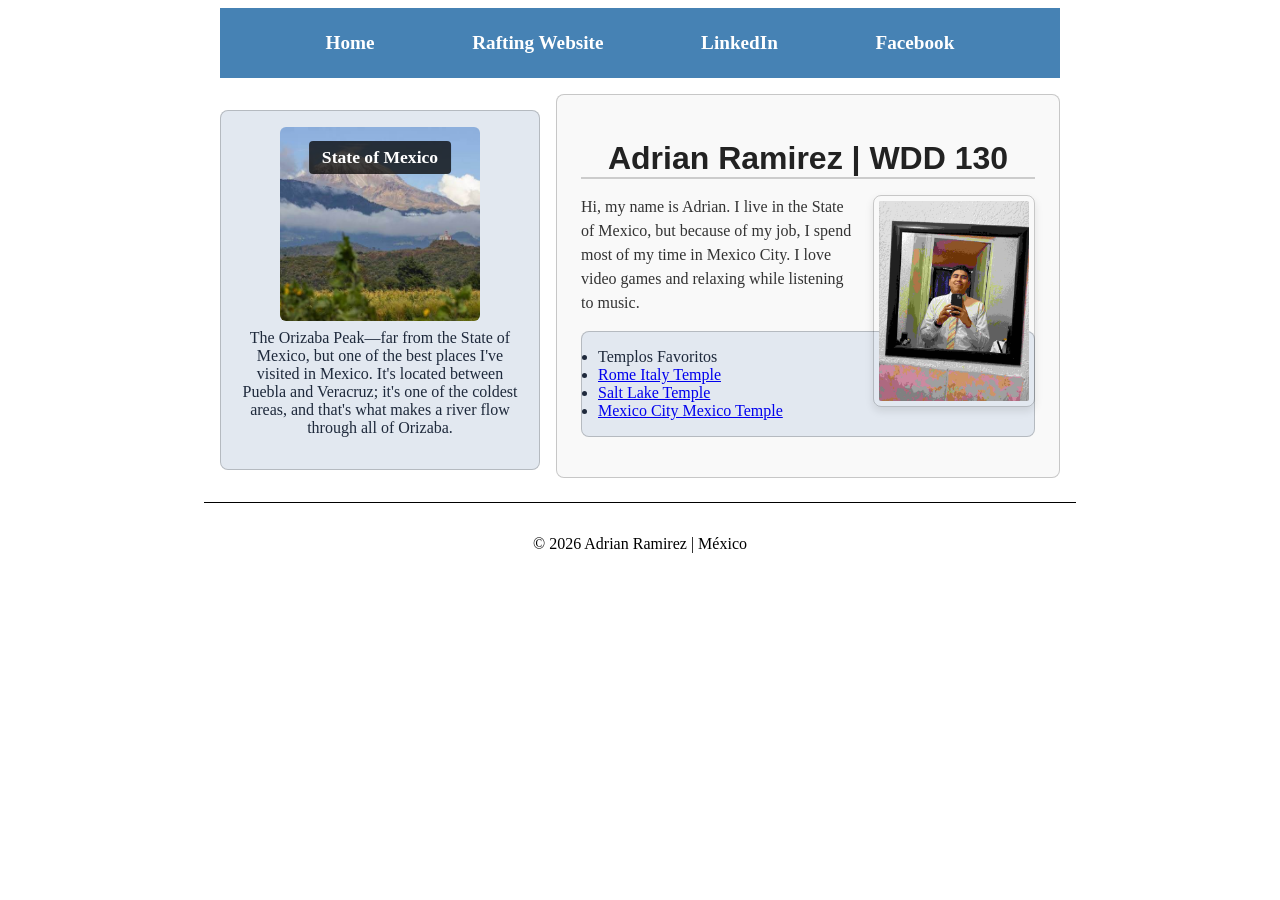
<file: index.html>
<!DOCTYPE html>
<html lang="en">

<head>
    <meta charset="UTF-8">
    <meta name="viewport" content="width=device-width, initial-scale=1.0">
    <title>Adrian Ramirez | WDD 130</title>
    <meta name="description" content="Home page for Adrian Ramirez's WDD 130 course on web development.">
    <meta name="author" content="Adrian Ramirez">
    <link rel="stylesheet" href="styles/styles.css">
</head>

<body>
    <header>
        <nav>
            <a href="#">Home</a>
            <a href="wwr/about.html" target="_blank" rel="noopener noreferrer">Rafting Website</a>
            <a href="https://linkedin.com" target="_blank" rel="noopener noreferrer">LinkedIn</a>
            <a href="https://facebook.com" target="_blank" rel="noopener noreferrer">Facebook</a>
        </nav>
    </header>

    <div class="grid">
        <aside class="box">
            <h2>State of Mexico</h2>
            <img src="images/pico_de_orizaba.jpeg" alt="Pico de Orizaba" width="200">
            <p>The Orizaba Peak—far from the State of Mexico, but one of the best places I've visited in Mexico.
                It's located between Puebla and Veracruz; it's one of the coldest areas, and that's what makes a river flow through all of Orizaba.</p>
        </aside>

        <main>
            <h1>Adrian Ramirez | WDD 130</h1>
            <img src="images/profile-picture.jpeg" alt="Adrian Ramirez Profile Picture" width="200">
            <p>Hi, my name is Adrian. I live in the State of Mexico, but because of my job, I spend most of my time in Mexico City.
                I love video games and relaxing while listening to music.</p>

            <ul class="box">
                <li>Templos Favoritos</li>
                <li><a href="https://www.churchofjesuschrist.org/temples/details/rome-italy-temple" target="_blank" rel="noopener noreferrer">Rome Italy Temple</a></li>
                <li><a href="https://www.churchofjesuschrist.org/temples/details/salt-lake-temple" target="_blank" rel="noopener noreferrer">Salt Lake Temple</a></li>
                <li><a href="https://www.churchofjesuschrist.org/temples/details/mexico-city-mexico-temple" target="_blank" rel="noopener noreferrer">Mexico City Mexico Temple</a></li>
            </ul>
        </main>
    </div>

    <footer>
        <p>©️ 2026 Adrian Ramirez | México </p>
    </footer>
</body>

</html>
</file>
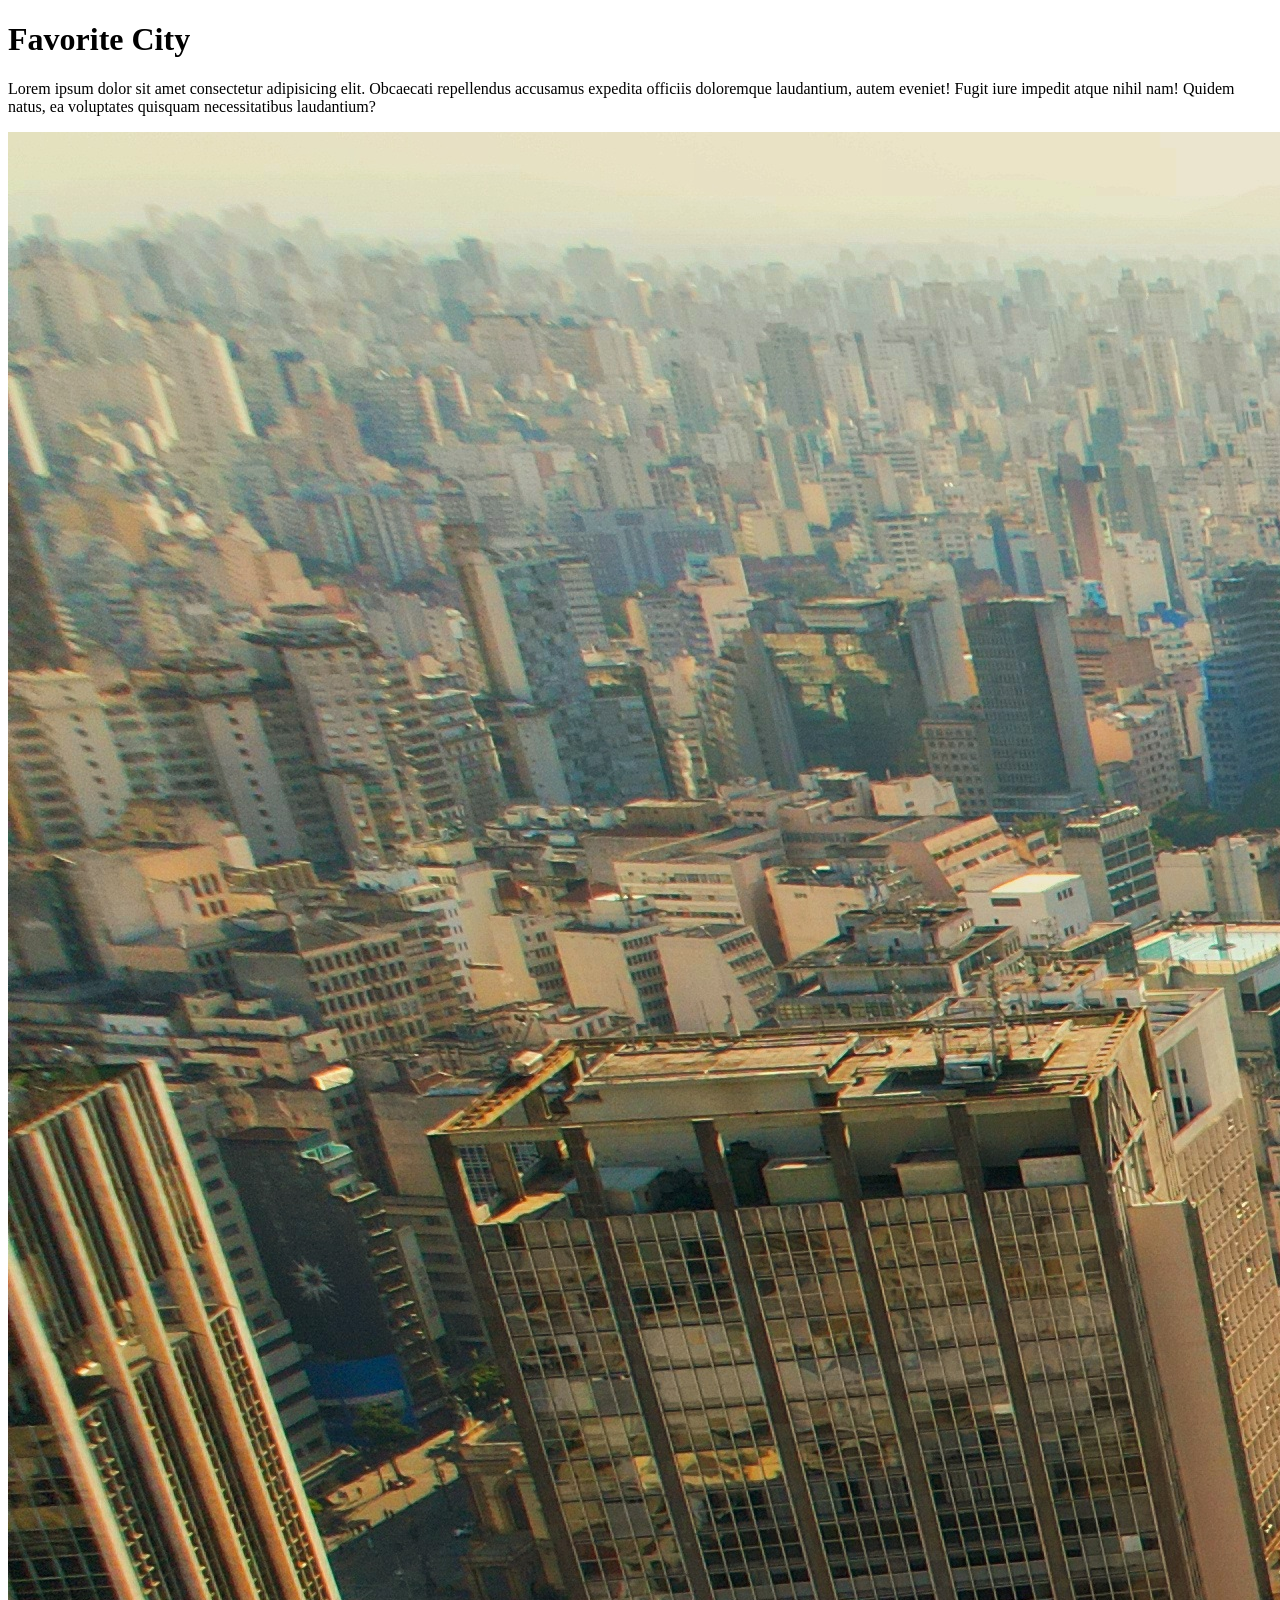
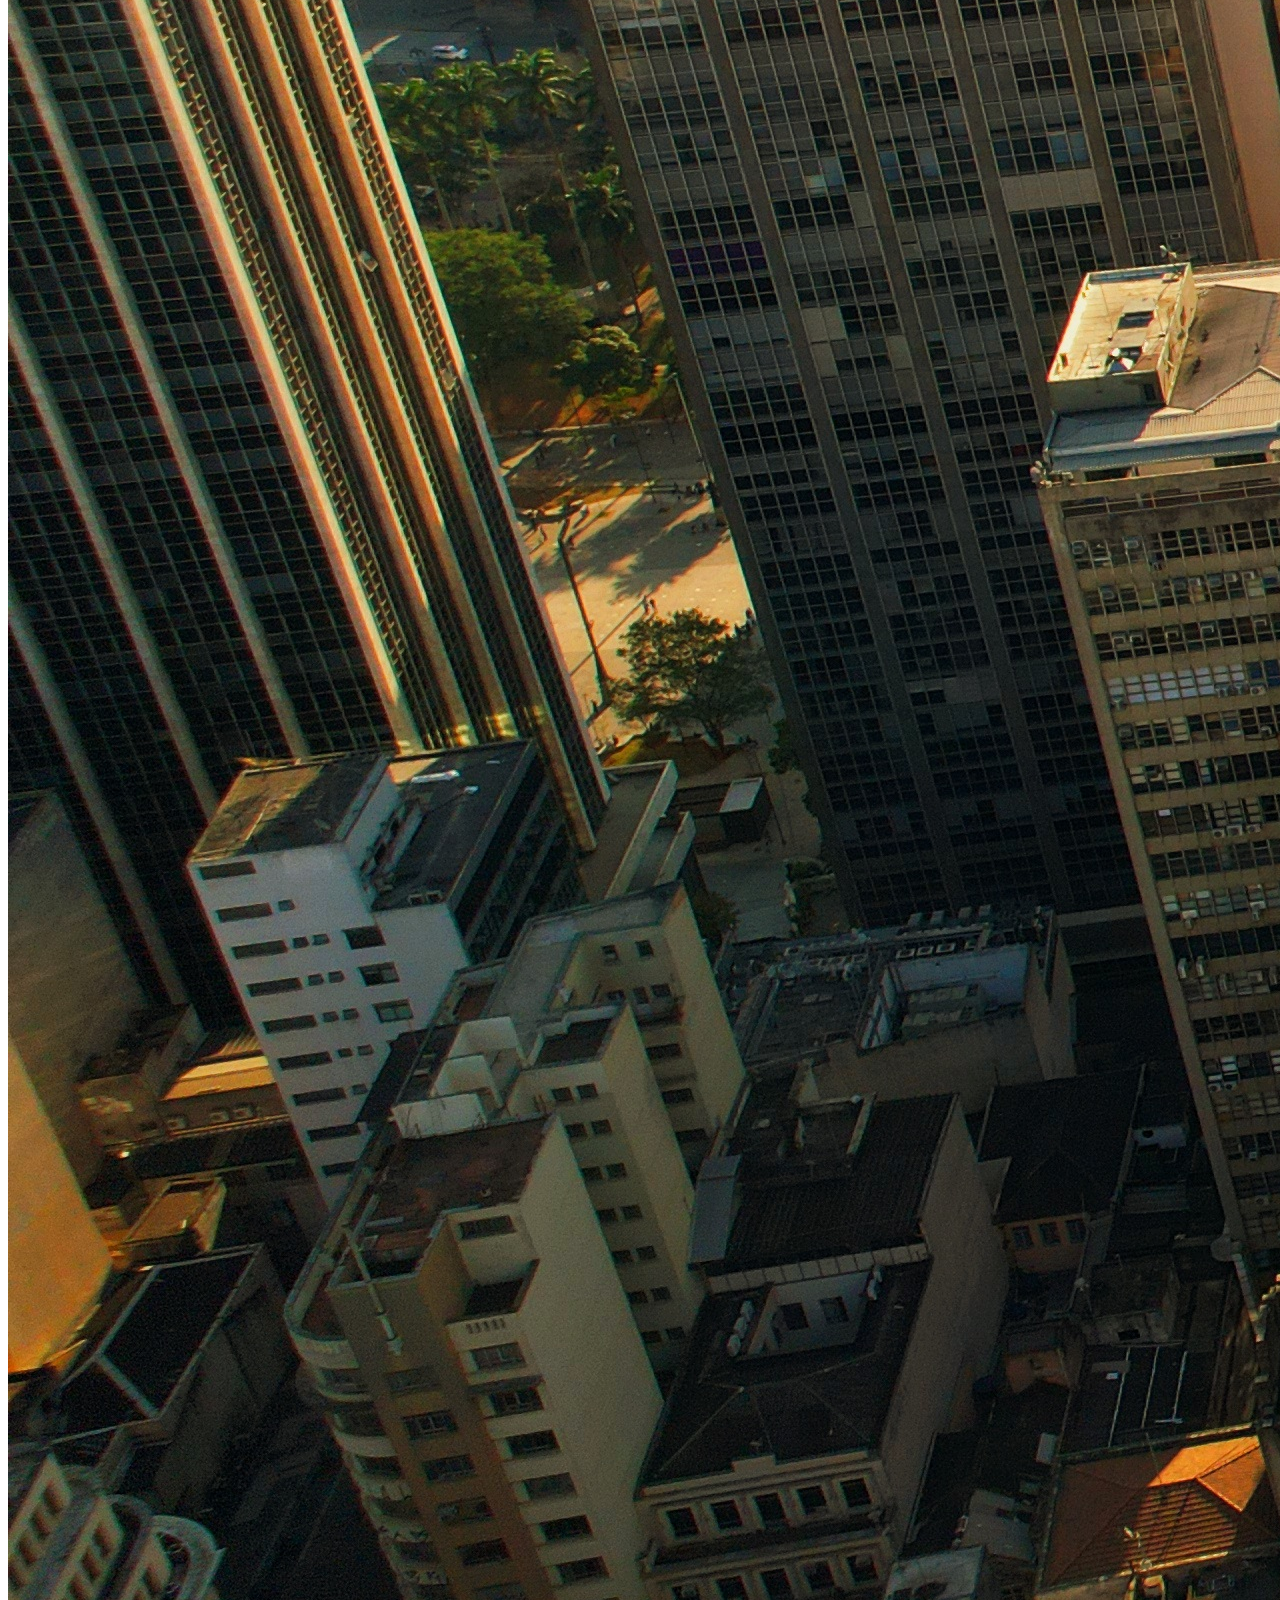
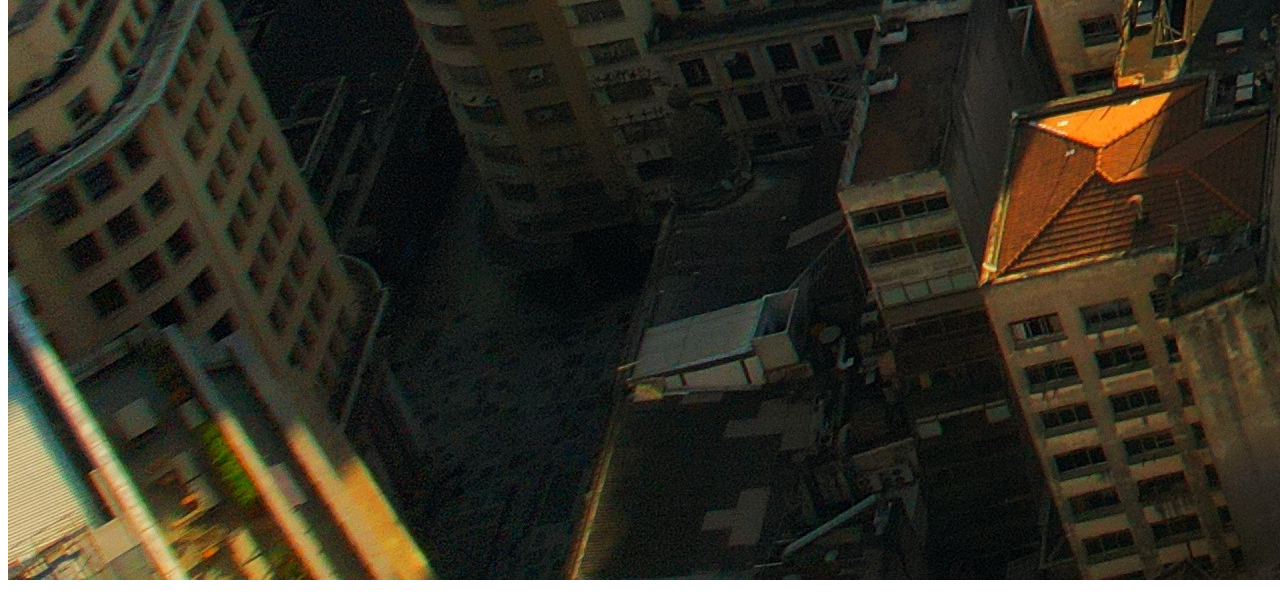
<file: week01/favorite-city.html>
<!DOCTYPE html>
<html lang="en">

<head>
    <meta charset="UTF-8">
    <meta name="viewport" content="width=device-width, initial-scale=1.0">
    <title>Document</title>
</head>

<body>
    <h1>Favorite City</h1>
    <p>Lorem ipsum dolor sit amet consectetur adipisicing elit. Obcaecati repellendus accusamus expedita officiis doloremque laudantium, autem eveniet! Fugit iure impedit atque nihil nam! Quidem natus, ea voluptates quisquam necessitatibus laudantium?</p>
    <img src="images/New york view.jpg" alt="New York View" sizes="" srcset="">
</body>

</html>
</file>
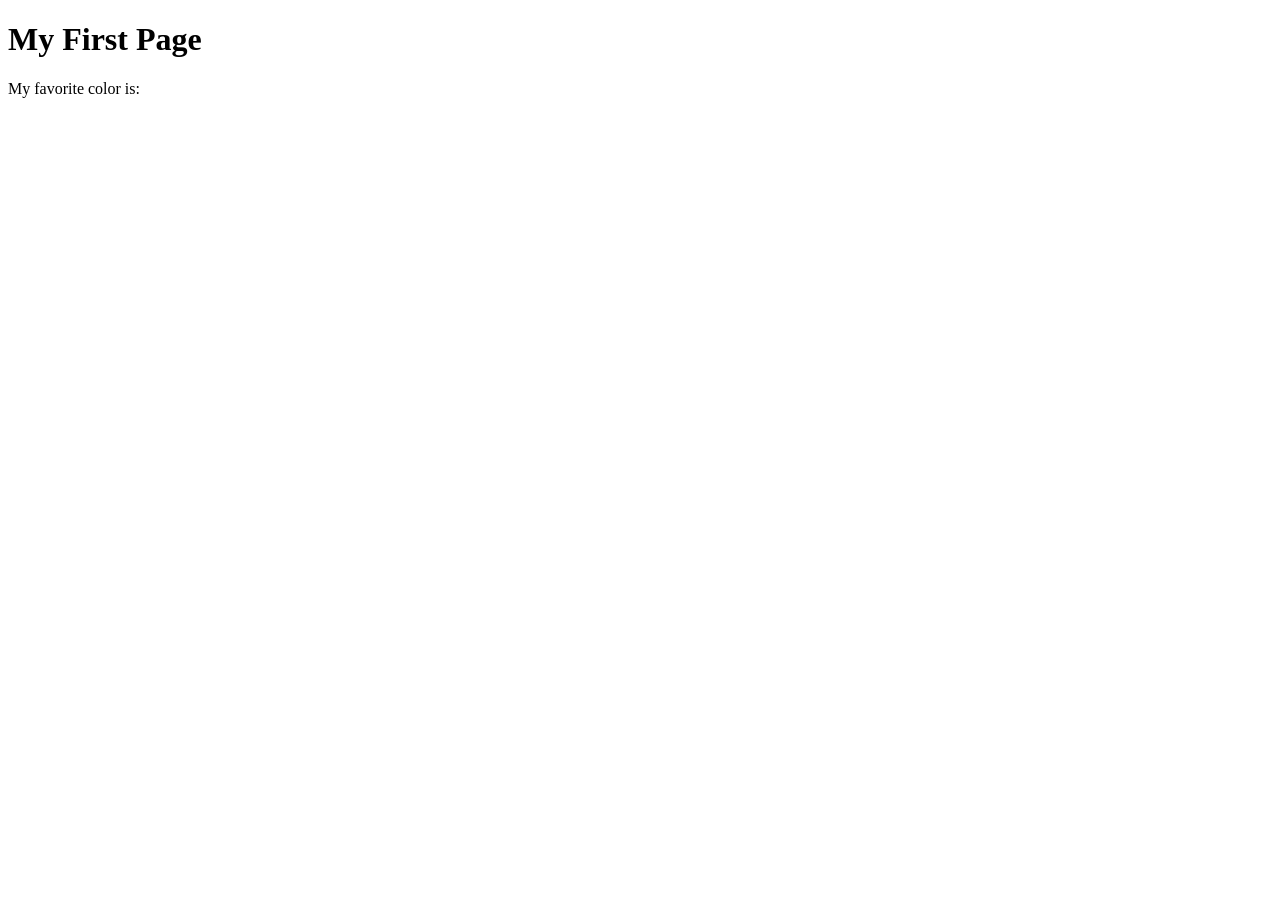
<file: week01/first-page.html>
<!DOCTYPE html>
<html lang="en">

<head>
    <meta charset="UTF-8">
    <meta name="viewport" content="width=device-width, initial-scale=1.0">
    <title>My First Page</title>
</head>

<body>
    <h1>My First Page</h1>
    <p>My favorite color is: </p>
</body>

</html>
</file>
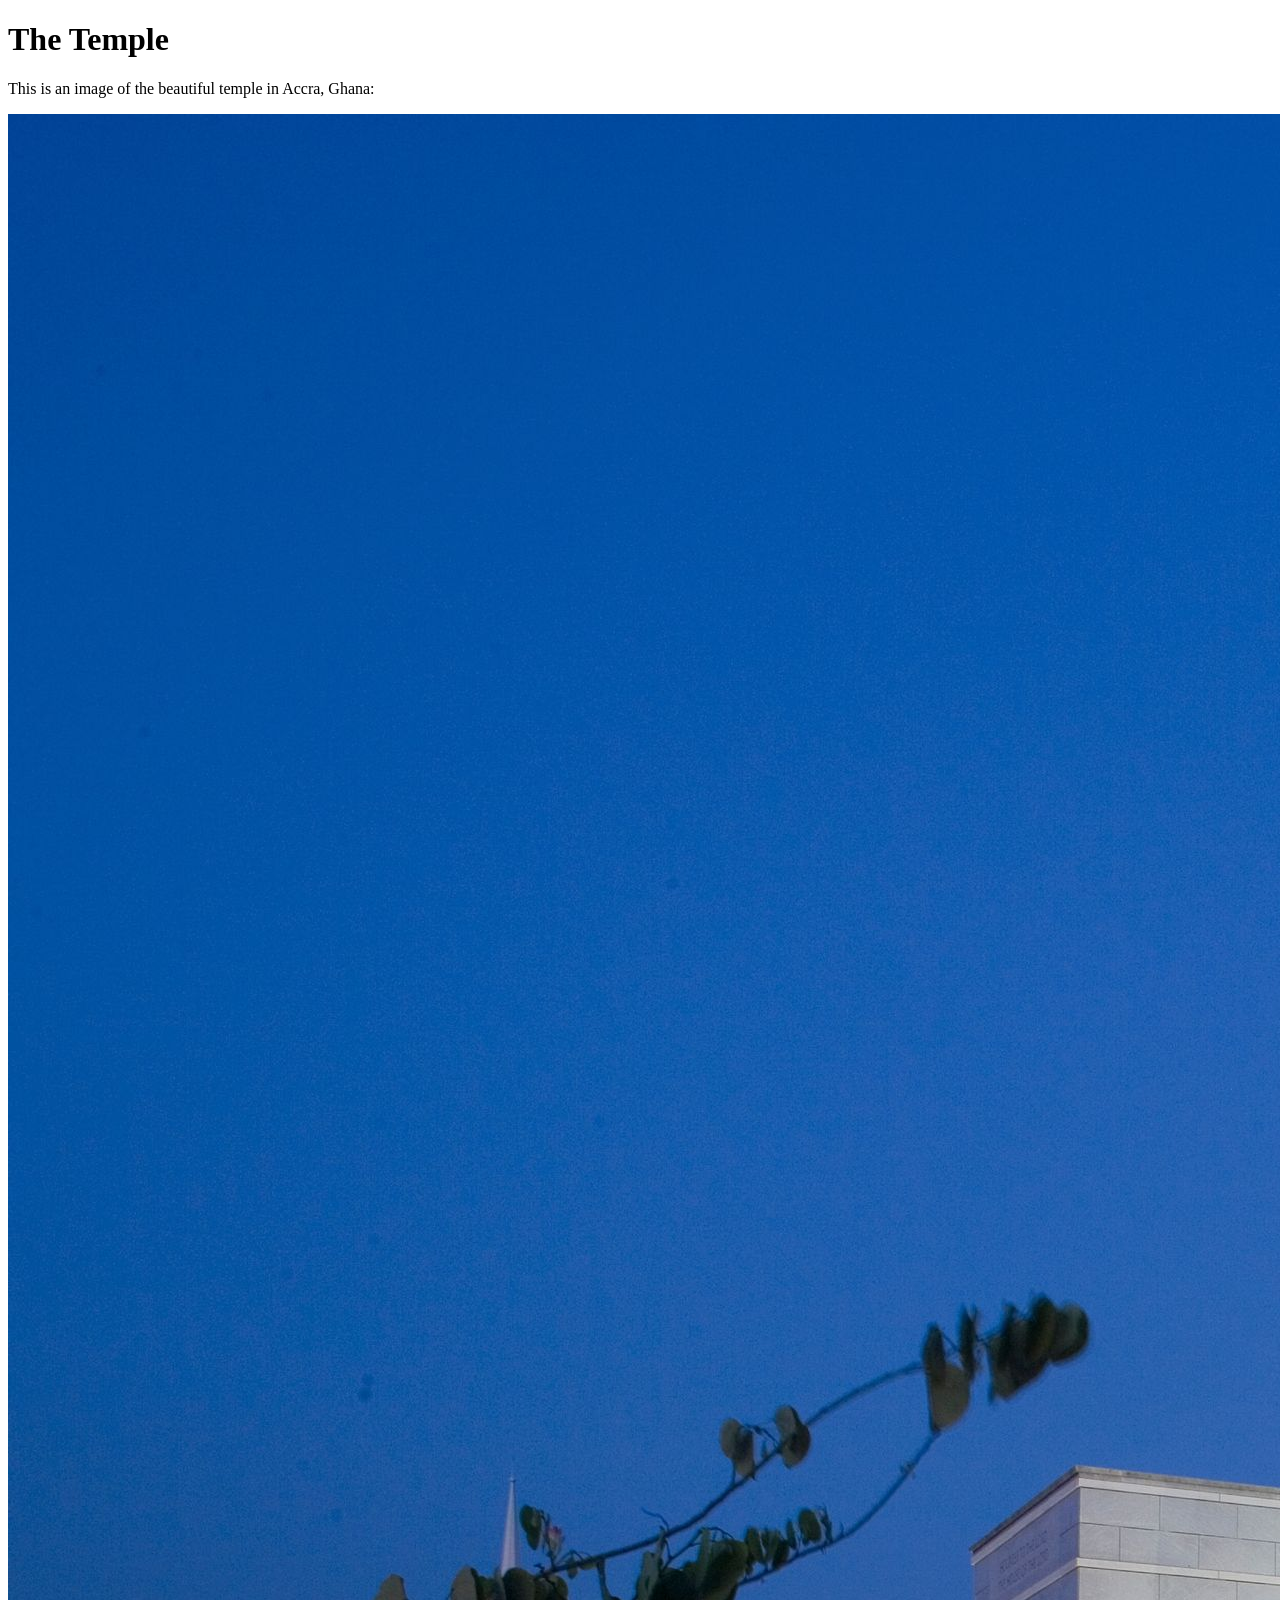
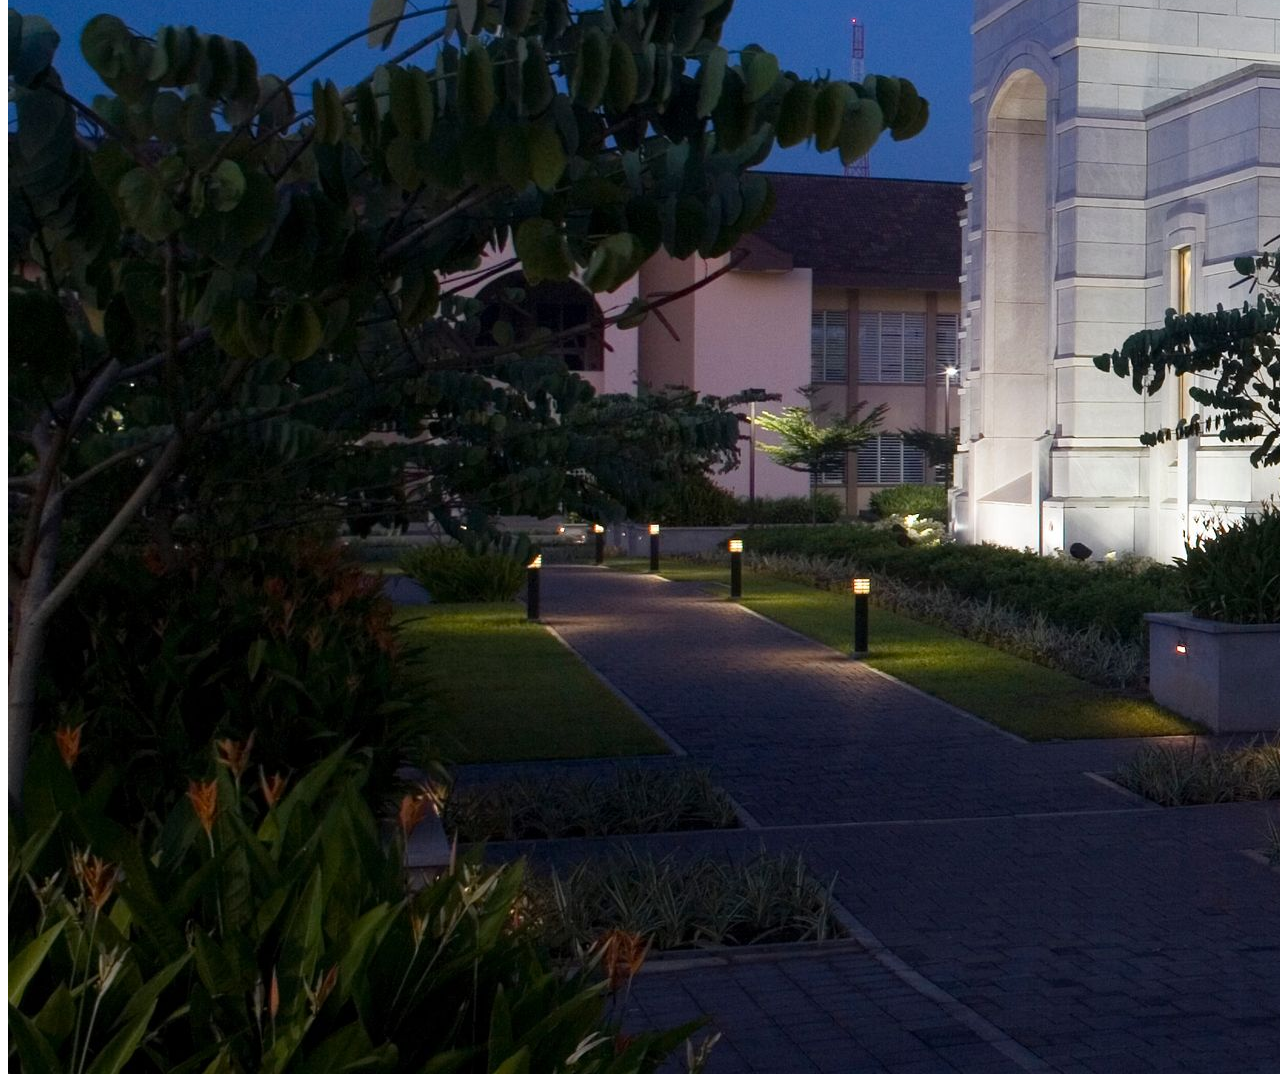
<file: week01/images.html>
<!DOCTYPE html>
<html lang="en">

<head>
    <meta charset="UTF-8">
    <meta name="viewport" content="width=device-width, initial-scale=1.0">
    <title>Temple Image</title>
</head>

<body>
    <h1>The Temple</h1>
    <p>This is an image of the beautiful temple in Accra, Ghana:</p>
    <img src="images/temple-large.jpeg" alt="The Accra Ghana Temple">

</body>

</html>
</file>
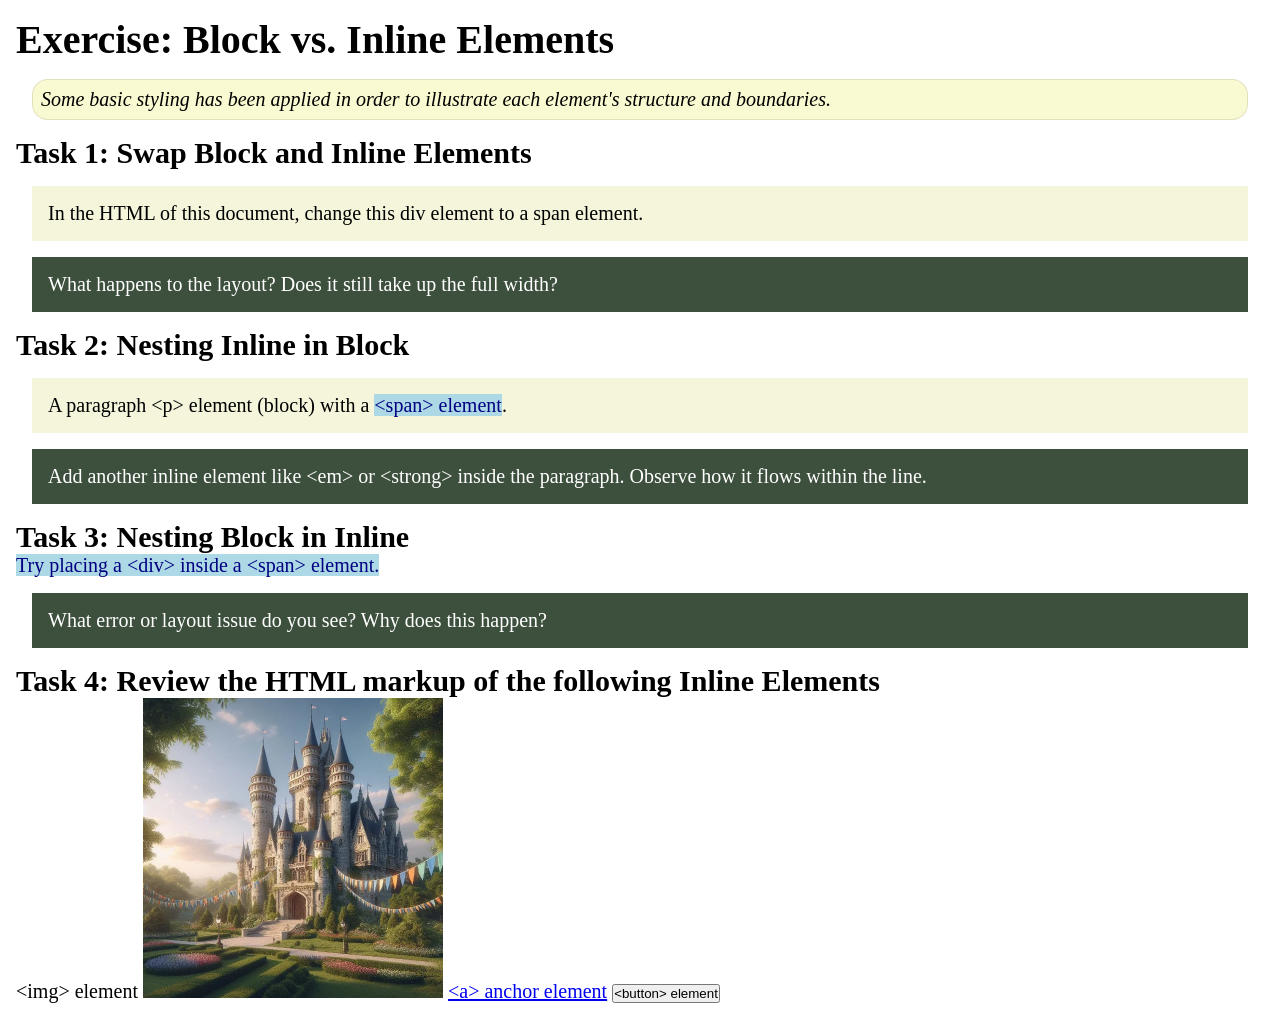
<file: week02/block-vs-inline.html>
<!DOCTYPE html>
<html lang="en">

<head>
    <meta charset="UTF-8">
    <meta name="viewport" content="width=device-width, initial-scale=1.0">
    <title>Exercise: Block vs. Inline Elements</title>
    <link rel="stylesheet" href="styles/block-vs-inline.css">
</head>

<body>
    <main>
        <h1>Exercise: Block vs. Inline Elements</h1>
        <p class="note">Some basic styling has been applied in order to illustrate each element's structure and boundaries.</p>

        <h2>Task 1: Swap Block and Inline Elements</h2>
        <div>In the HTML of this document, change this div element to a span element.</div>

        <p class="question">What happens to the layout? Does it still take up the full width?</p>

        <h2>Task 2: Nesting Inline in Block</h2>
        <p>A paragraph &lt;p&gt; element (block) with a <span>&lt;span&gt; element</span>.</p>
        <p class="question">Add another inline element like &lt;em&gt; or &lt;strong&gt; inside the paragraph. Observe how it flows within the line.</p>

        <h2>Task 3: Nesting Block in Inline</h2>
        <span>Try placing a &lt;div&gt; inside a &lt;span&gt; element.</span>
        <p class="question">What error or layout issue do you see? Why does this happen?</p>

        <h2>Task 4: Review the HTML markup of the following Inline Elements</h2>
        &lt;img&gt; element
        <img src="images/castle.webp" alt="placeholder image (images are inline)" width="300" height="300">
        <a href="https://churchofjesuschrist.org">&lt;a&gt; anchor element</a>
        <button type="button">&lt;button&gt; element</button>
    </main>
</body>

</html>
</file>
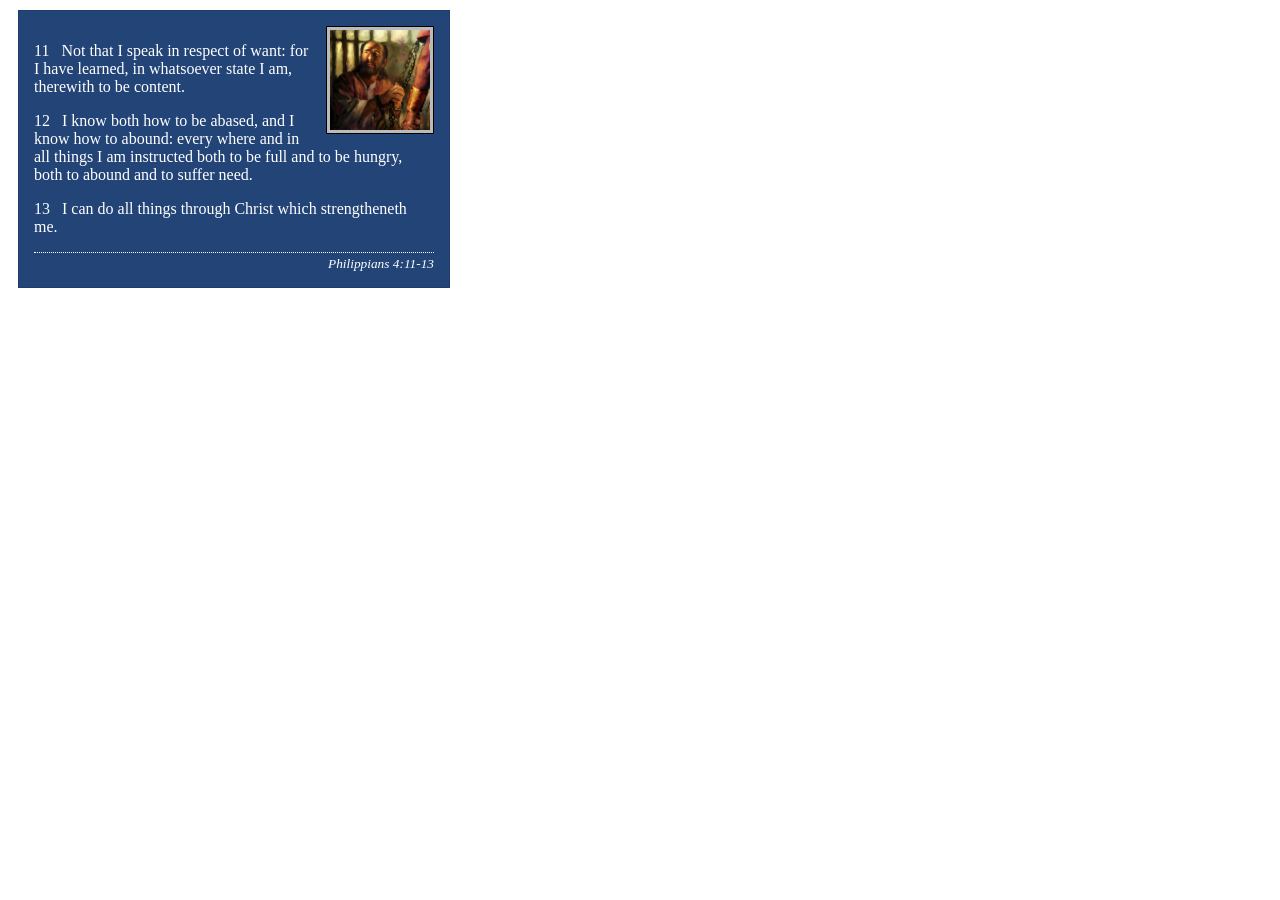
<file: week02/box-model-solution.html>
<!DOCTYPE html>
<html lang="en">

<head>
    <meta charset="UTF-8">
    <meta name="viewport" content="width=device-width, initial-scale=1.0">
    <title>Box Model Activity</title>
    <link rel="stylesheet" href="styles/box-model-solution.css">
</head>

<body>
    <main>
        <div class="callout">
            <img src="images/apostle-paul-imprisoned.webp" alt="Paul the Apostle - Imprisoned in Rome" width="200" height="200">
            <blockquote>
                <p>11 &nbsp; Not that I speak in respect of want: for I have learned, in whatsoever state I am, therewith to be content.</p>
                <p>12 &nbsp; I know both how to be abased, and I know how to abound: every where and in all things I am instructed both to be full and to be hungry, both to abound and to suffer need.</p>
                <p>13 &nbsp; I can do all things through Christ which strengtheneth me.</p>
            </blockquote>
            <cite>Philippians 4:11-13</cite>
        </div>
    </main>
</body>

</html>
</file>
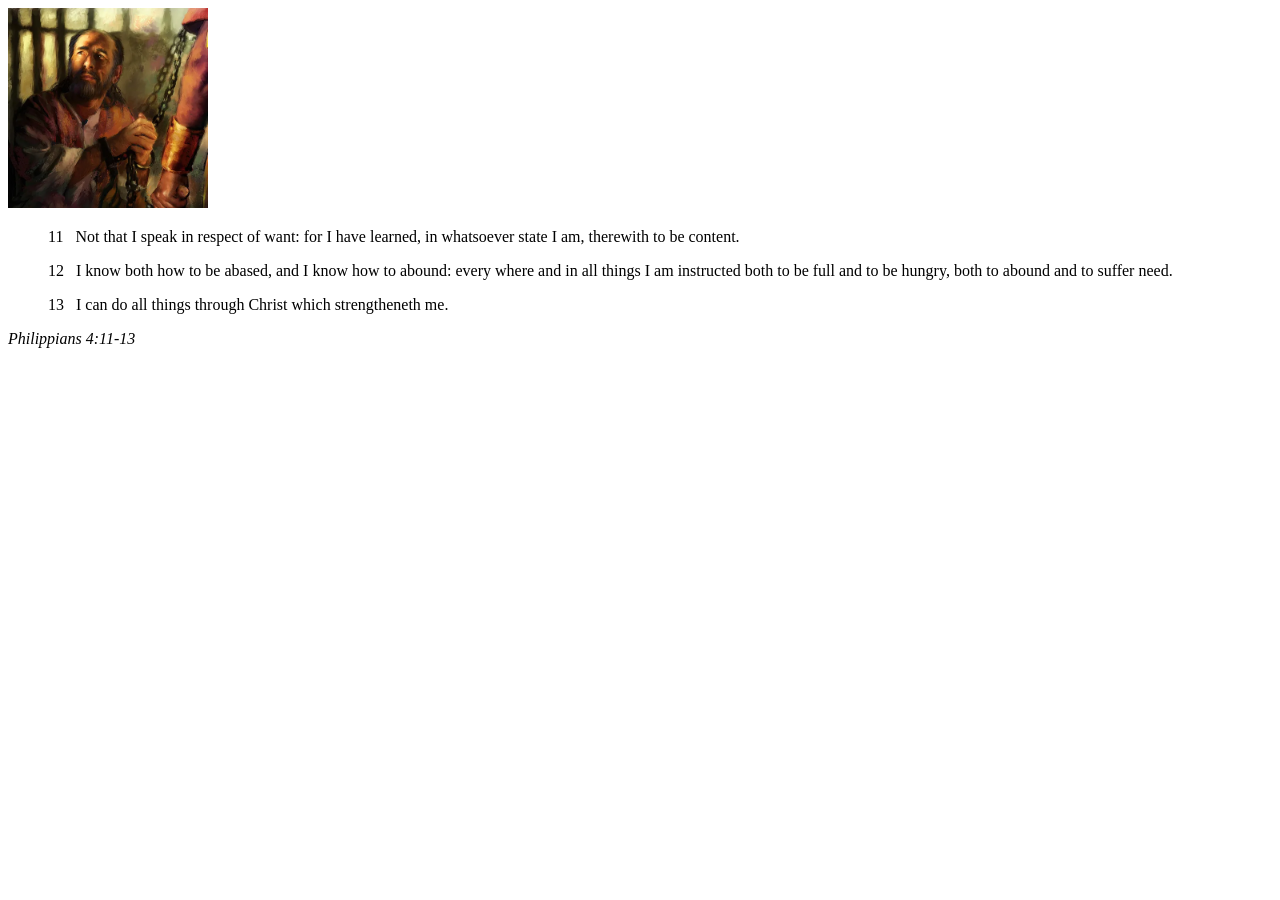
<file: week02/box-model.html>
<!DOCTYPE html>
<html lang="en">

<head>
    <meta charset="UTF-8">
    <meta name="viewport" content="width=device-width, initial-scale=1.0">
    <title>Box Model Activity</title>
</head>

<body>
    <main>
        <div class="callout">
            <img src="images/apostle-paul-imprisoned.webp" alt="Paul the Apostle - Imprisoned in Rome" width="200" height="200">
            <blockquote>
                <p>11 &nbsp; Not that I speak in respect of want: for I have learned, in whatsoever state I am, therewith to be content.</p>
                <p>12 &nbsp; I know both how to be abased, and I know how to abound: every where and in all things I am instructed both to be full and to be hungry, both to abound and to suffer need.</p>
                <p>13 &nbsp; I can do all things through Christ which strengtheneth me.</p>
            </blockquote>
            <cite>Philippians 4:11-13</cite>
        </div>
    </main>
</body>

</html>
</file>
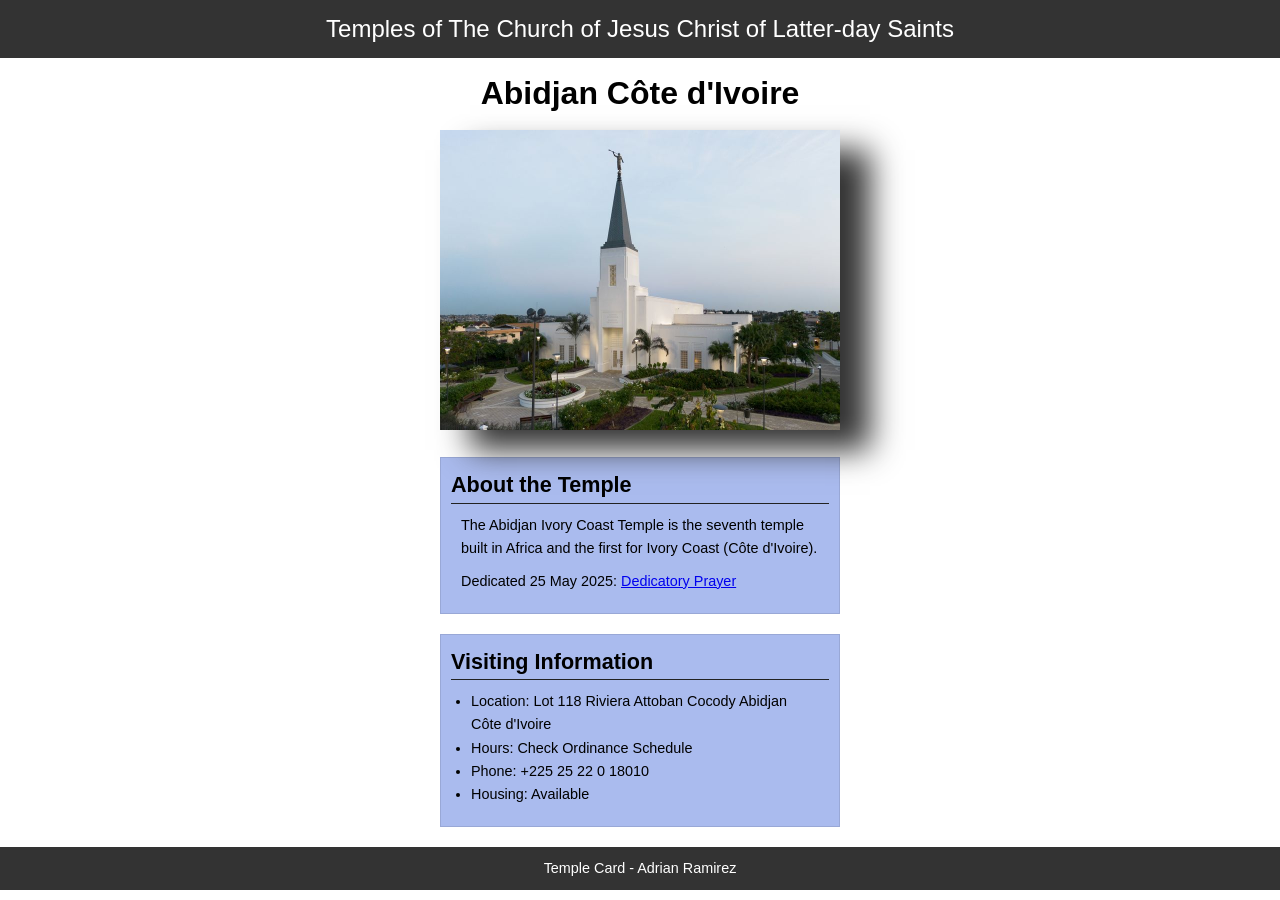
<file: week02/temple.html>
<!DOCTYPE html>
<html lang="en">

<head>
    <meta charset="UTF-8">
    <meta name="viewport" content="width=device-width, initial-scale=1.0">
    <title>Temple Card - Abidjan Côte d'Ivoire</title>
    <link rel="stylesheet" href="styles/temple.css">
</head>

<body>
    <header>
        <p>Temples of The Church of Jesus Christ of Latter-day Saints</p>
    </header>
    <main>
        <h1>Abidjan Côte d'Ivoire</h1>
        <picture>
            <img src="images/abidjan-ivory-coast.jpeg" alt="Abidjan Côte d'Ivoire Temple">
        </picture>
        <section>
            <h2>About the Temple</h2>
            <p>The Abidjan Ivory Coast Temple is the seventh temple built in Africa and the first for Ivory Coast (Côte d'Ivoire).</p>
            <p>Dedicated 25 May 2025: <a href="https://www.churchofjesuschrist.org/temples/dedicatory-prayer/abidjan-ivory-coast-temple/2025-05-25?lang=eng" target="_blank" rel="noopener noreferrer">Dedicatory Prayer</a></p>
        </section>
        <section>
            <h2>Visiting Information</h2>
            <ul>
                <li>Location: Lot 118 Riviera Attoban Cocody Abidjan Côte d'Ivoire</li>
                <li>Hours: Check Ordinance Schedule</li>
                <li>Phone: +225 25 22 0 18010</li>
                <li>Housing: Available</li>
            </ul>
        </section>
    </main>
    <footer>
        <p>Temple Card - Adrian Ramirez</p>
    </footer>
</body>

</html>
</file>
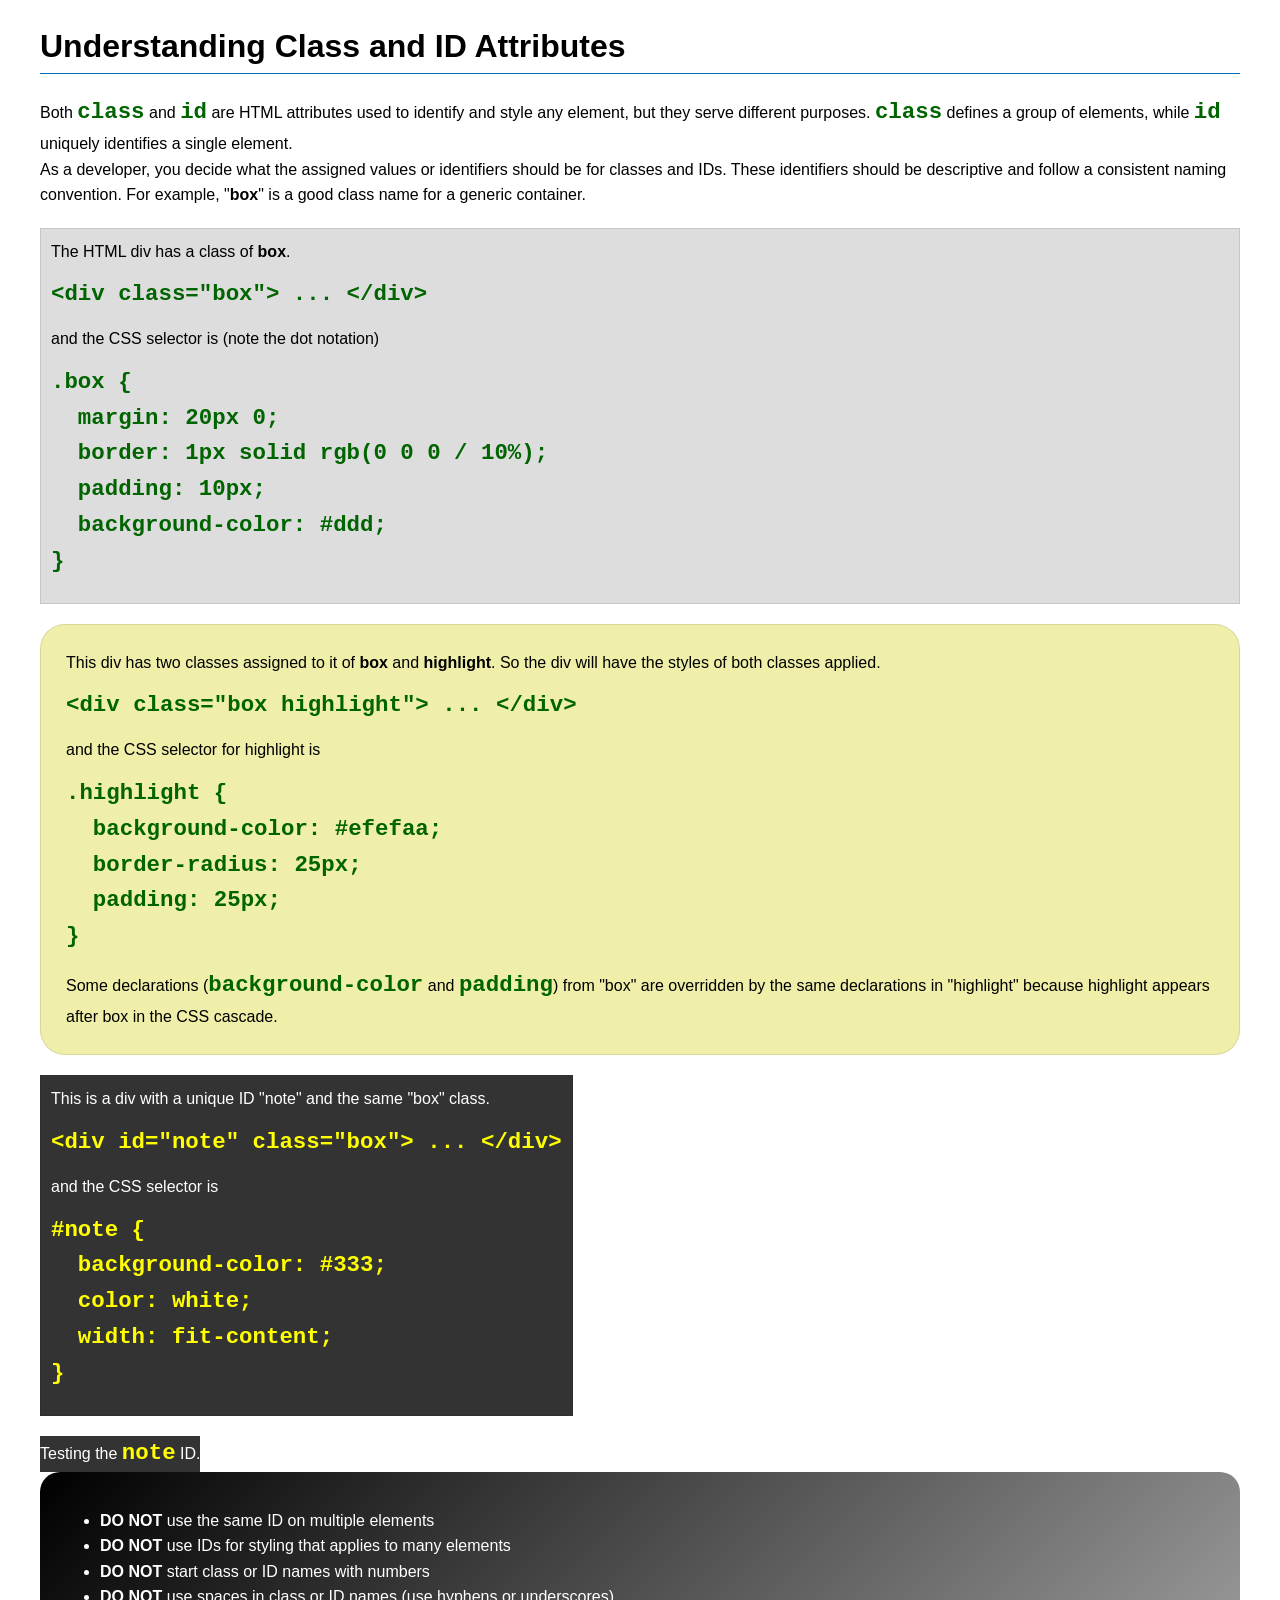
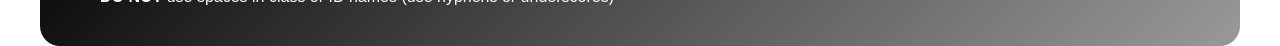
<file: week03/class-and-id.html>
<!DOCTYPE html>
<html lang="en">

<head>
    <meta charset="UTF-8">
    <meta name="viewport" content="width=device-width, initial-scale=1.0">
    <title>Class vs ID Attributes</title>
    <link rel="stylesheet" href="styles/class-and-id.css">
</head>

<body>
    <h1>Understanding Class and ID Attributes</h1>
    <p>Both <code>class</code> and <code>id</code> are HTML attributes used to identify and style any element, but they serve different purposes. <code>class</code> defines a group of elements, while <code>id</code> uniquely identifies a single element.</p>
    <p>As a developer, you decide what the assigned values or identifiers should be for classes and IDs. These identifiers should be descriptive and follow a consistent naming convention. For example, "<strong>box</strong>" is a good class name for a generic container.</p>
    <div class="box">
        <p>The HTML div has a class of <strong>box</strong>.</p>
        <pre><code class="html">&lt;div class="box"&gt; ... &lt;/div&gt;</code></pre>
        and the CSS selector is (note the dot notation)
        <pre><code class="css">.box {
  margin: 20px 0;
  border: 1px solid rgb(0 0 0 / 10%);
  padding: 10px;
  background-color: #ddd; 
}</code></pre>
    </div>

    <div class="box highlight">
        <p>This div has two classes assigned to it of <strong>box</strong> and <strong>highlight</strong>. So the div will have the styles of both classes applied.</p>
        <pre><code class="html">&lt;div class="box highlight"&gt; ... &lt;/div&gt;</code></pre>
        and the CSS selector for highlight is
        <pre><code class="css">.highlight {
  background-color: #efefaa;
  border-radius: 25px;
  padding: 25px;
}</code></pre>
        <p>Some declarations (<code>background-color</code> and <code>padding</code>) from "box" are overridden by the same declarations in "highlight" because highlight appears after box in the CSS cascade.</p>
    </div>

    <div id="note" class="box">
        <p>This is a div with a unique ID "note" and the same "box" class.</p>
        <pre><code class="html">&lt;div id="note" class="box"&gt; ... &lt;/div&gt;</code></pre>
        and the CSS selector is
        <pre><code class="css">#note {
  background-color: #333;
  color: white;
  width: fit-content;
}</code></pre>
    </div>

    <div id="note">
        <p>Testing the <code>note</code> ID.</p>
    </div>

    <section id="best-practice">
        <ul>
            <li><strong>DO NOT</strong> use the same ID on multiple elements</li>
            <li><strong>DO NOT</strong> use IDs for styling that applies to many elements</li>
            <li><strong>DO NOT</strong> start class or ID names with numbers</li>
            <li><strong>DO NOT</strong> use spaces in class or ID names (use hyphens or underscores)</li>
        </ul>
    </section>

</body>

</html>
</file>
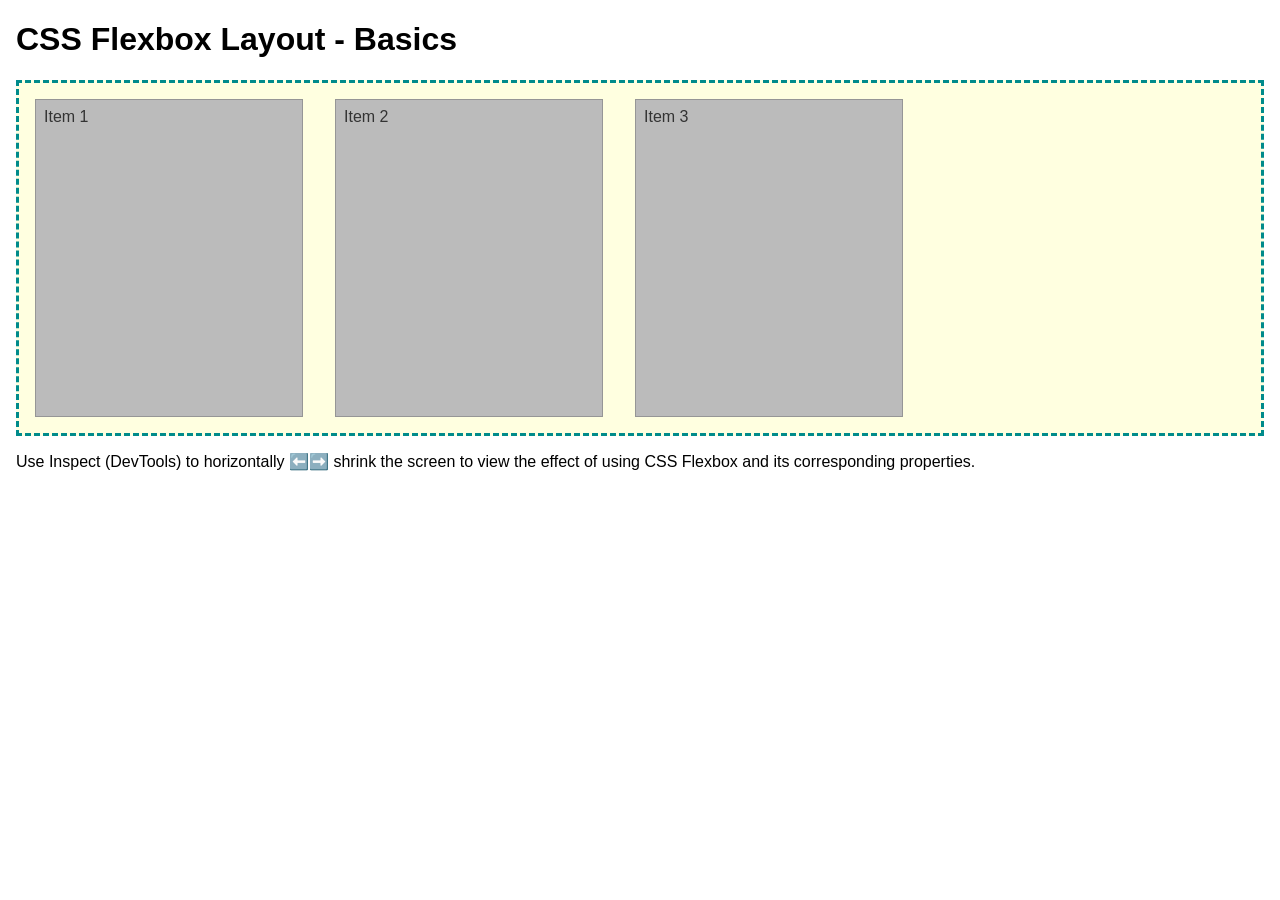
<file: week04/flexbox-layout.html>
<!DOCTYPE html>
<html lang="en">

<head>
    <meta charset="UTF-8">
    <meta name="viewport" content="width=device-width, initial-scale=1.0">
    <title>CSS Flexbox Layout - Basics</title>
    <link rel="stylesheet" href="styles/flexbox.css">
</head>

<body>
    <main>
        <h1>CSS Flexbox Layout - Basics</h1>
        <div class="flex-container">
            <div class="flex-item item1">Item 1</div>
            <div class="flex-item item2">Item 2</div>
            <div class="flex-item item3">Item 3</div>
        </div>
        <p>Use Inspect (DevTools) to horizontally ⬅️➡️ shrink the screen to view the effect of using CSS Flexbox and its corresponding properties.</p>
    </main>
</body>

</html>
</file>
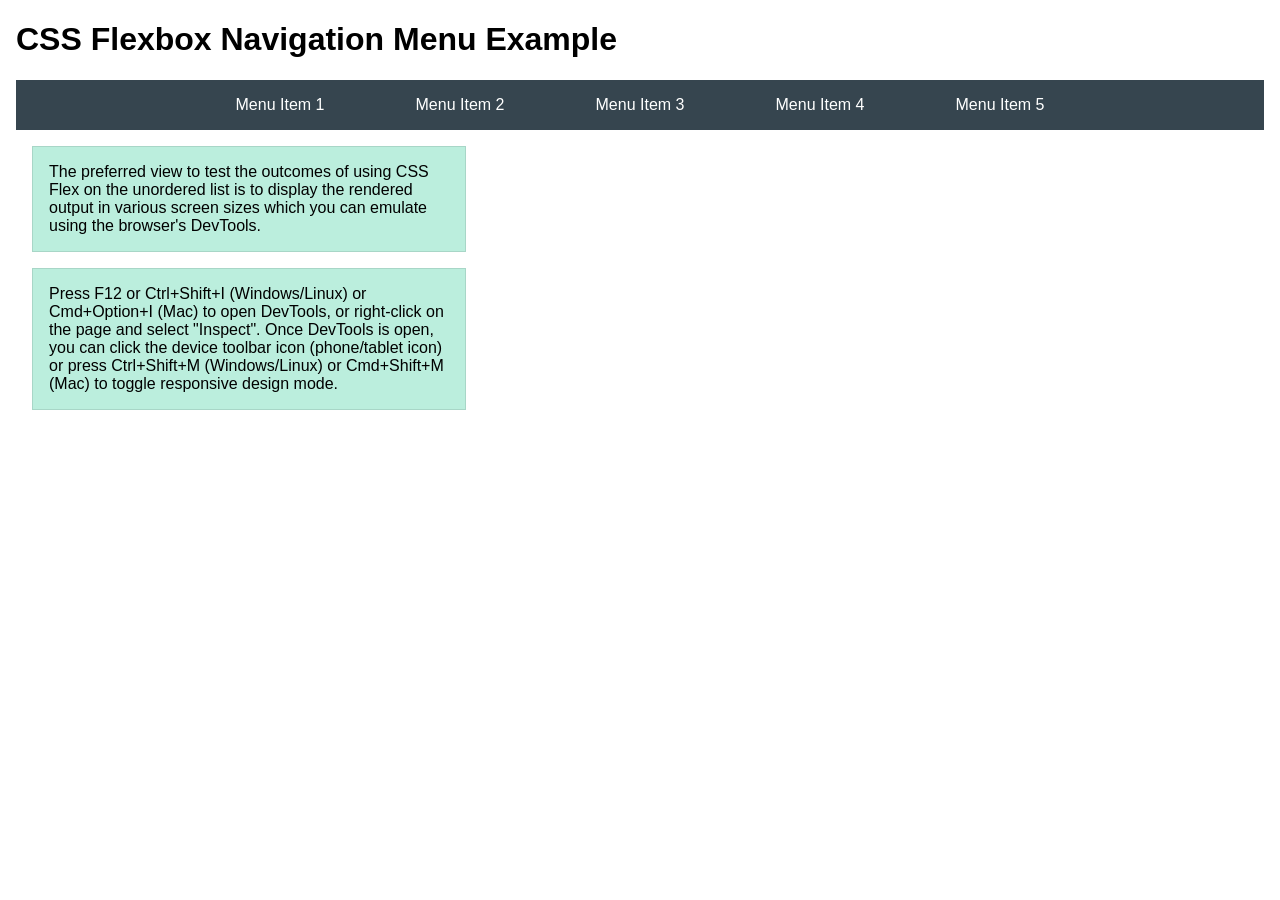
<file: week04/flexbox-menu.html>
<!DOCTYPE html>
<html lang="en">

<head>
    <meta charset="UTF-8">
    <meta name="viewport" content="width=device-width, initial-scale=1.0">
    <title>CSS Flexbox - Navigation Menu</title>
    <link rel="stylesheet" href="styles/flexbox-menu.css">
</head>

<body>
    <main>
        <h1>CSS Flexbox Navigation Menu Example</h1>
        <nav>
            <ul>
                <li><a href="#">Menu Item 1</a></li>
                <li><a href="#">Menu Item 2</a></li>
                <li><a href="#">Menu Item 3</a></li>
                <li><a href="#">Menu Item 4</a></li>
                <li><a href="#">Menu Item 5</a></li>
            </ul>
        </nav>
        <p>The preferred view to test the outcomes of using CSS Flex on the unordered list is to display the rendered output in various screen sizes which you can emulate using the browser's DevTools.</p>

        <p>Press F12 or Ctrl+Shift+I (Windows/Linux) or Cmd+Option+I (Mac) to open DevTools, or right-click on the page and select "Inspect". Once DevTools is open, you can click the device toolbar icon (phone/tablet icon) or press Ctrl+Shift+M (Windows/Linux) or Cmd+Shift+M (Mac) to toggle responsive design mode.</p>
    </main>
</body>

</html>
</file>
<file: styles/styles.css>
header,
.grid,
footer {
    max-width: 840px;
    margin: 0 auto;
}

nav {
    background-color: steelblue;
    padding: 1rem;
    display: flex;
    justify-content: space-evenly;
    align-items: center;
}

nav a {
    display: block;
    padding: 0.5rem;
    text-decoration: none;
    font-size: 1.2rem;
    font-weight: 700;
    color: #fff;
}

nav a:hover {
    text-decoration: underline;
}

.grid {
    display: grid;
    grid-template-columns: 20rem 1fr;
    gap: 1rem;
    align-items: start;
    margin-top: 1rem;
    margin-bottom: 1rem;
}

main {
    padding: 1.5rem;
    background-color: #f9f9f9;
    border: 1px solid rgb(0 0 0 / 0.2);
    border-radius: 8px;
}

main h1 {
    font-family: Arial, sans-serif;
    color: #222;
    margin-bottom: 1rem;
    text-align: center;
    border-bottom: 2px solid #ccc;
}

main img {
    float: right;
    width: 150px;
    height: auto;
    border: 1px solid rgb(0 0 0 / 0.2);
    padding: 5px;
    box-shadow: 0 4px 8px rgba(0, 0, 0, 0.1);
    border-radius: 8px;
    margin: 0 0 1rem 1rem;
}

main p {
    padding: 0;
    line-height: 1.5;
    color: #333;
    margin-bottom: 1rem;
}

main::after {
    content: "";
    display: table;
    clear: both;
}

aside {
    position: relative;
    color: #333;
    text-align: center;
}

aside img {
    width: 200px;
    height: auto;
    display: block;
    margin: 0 auto;
    border-radius: 6px;
}

aside h2 {
    position: absolute;
    top: 15px;
    left: 50%;
    transform: translateX(-50%);
    background-color: rgba(0, 0, 0, 0.75);
    color: white;
    padding: 0.4rem 0.8rem;
    border-radius: 4px;
    font-size: 1.1rem;
}

aside p {
    padding: 0;
    margin-top: 0.5rem;
}

footer {
    margin-top: 15px;
    border-top: 1px solid #000;
    text-align: center;
    padding: 1rem;
}

.box {
    margin: 1rem auto;
    padding: 1rem;
    background-color: #e2e8f0;
    color: #1e293b;
    border: 1px solid rgb(0 0 0 / 0.2);
    border-radius: 8px;
}

.box ul {
    list-style-type: disc;
    text-align: left;
    padding-left: 2rem;
    margin-top: 0.5rem;
}

.box ul li a {
    color: #0056b3;
    text-decoration: none;
}

.box ul li a:hover {
    text-decoration: underline;
}
</file>
<file: week02/styles/block-vs-inline.css>
* {
    margin: 0;
    padding: 0;
}

body {
    font-size: 20px;
    margin: 1rem;
}

p,
div {
    background-color: beige;
    margin: 1rem;
    padding: 1rem;
}

span {
    color: navy;
    background-color: lightblue;
}

code {
    margin: 0;
    padding: 0;
    color: green;
    font-size: 1.2rem;
}

.note {
    font-style: italic;
    background-color: lightgoldenrodyellow;
    border-radius: 1rem;
    border: 1px solid rgb(0 0 0 / 10%);
    margin: 1rem;
    padding: .5rem;
}

.question {
    background-color: #3d503d;
    color: #fff;
}
</file>
<file: week02/styles/box-model-solution.css>
.callout {
    max-width: 400px;
    margin: 10px;
    border: 1px solid rgb(0 0 0 / 10%);
    padding: 15px;
    background-color: #247;
    color: #fff;
}

.callout img {
    float: right;
    margin: 0 0 10px 15px;
    border: 1px solid #000;
    padding: 3px;
    background-color: #bbb;
    width: 100px;
    height: auto;
}

blockquote {
    margin: 0;
}

cite {
    display: block;
    border-top: 1px dotted #fff;
    padding-top: 3px;
    text-align: right;
    font-size: smaller;
}
</file>
<file: week02/styles/temple.css>
* {
    margin: 0;
    padding: 0;
}

body {
    font-family: Arial, Helvetica, sans-serif;
    line-height: 1.6;
}

header,
footer {
    background-color: #333;
    color: #fff;
    padding: 10px;
    text-align: center;
    font-size: 1.5rem;
}

main {
    width: 400px;
    margin: 0 auto;
}

h1 {
    margin: 10px;
    text-align: center;
}

h2 {
    border-bottom: 1px solid #222;
}

img {
    width: 100%;
    height: auto;
    box-shadow: 30px 20px 30px #333;
}

section {
    margin: 20px 0;
    border: 1px solid rgb(0 0 0 / 10%);
    padding: 10px;
    background-color: #abe;
    font-size: .9rem;
}

section p {
    margin: 10px;
}

ul {
    margin: 10px 20px;
}

footer {
    font-size: .9rem;
}
</file>
<file: week03/styles/class-and-id.css>
body {
    font-family: Arial, sans-serif;
    line-height: 1.6;
    margin: 0;
    padding: 0 40px;
}

h1 {
    border-bottom: 1px solid rgb(0 110 182);
    padding-bottom: 0;
}

p {
    margin: 0;
}

code {
    color: darkgreen;
    font-weight: 700;
    font-size: 1.4rem;
}

/* Class examples - can be reused */
.box {
    margin: 20px 0;
    border: 1px solid rgb(0 0 0 / 10%);
    padding: 10px;
    background-color: #ddd;
    /* this is shorthand for #dddddd */
}

.highlight {
    background-color: #efefaa;
    border-radius: 25px;
    padding: 25px;
}

/* ID examples - should be unique */

#note {
    background-color: #333;
    color: white;
    width: fit-content;
}

#note code {
    color: yellow;
}

#best-practice {
    background: linear-gradient(135deg, #000 0%, #999 100%);
    color: white;
    border-radius: 20px;
    padding: 20px;
}
</file>
<file: week04/styles/flexbox.css>
body {
    font-family: Helvetica, Arial, sans-serif;
    margin: 1rem;
}

.flex-container {
    border: 3px dashed darkcyan;
    background-color: lightyellow;
    display: flex;
    flex-wrap: wrap;
}

.flex-item {
    width: 250px;
    margin: 1rem;
    border: 1px solid rgb(0 0 0 / 20%);
    padding: 0.5rem;
    background-color: #bbb;
    color: #333;
}

.item1 {
    min-height: 100px;
}

.item2 {
    min-height: 200px;
}

.item3 {
    min-height: 300px;
}
</file>
<file: week04/styles/flexbox-menu.css>
body {
    font-family: Helvetica, Arial, sans-serif;
    margin: 1rem;
}

nav {
    background-color: #36454f;
}

nav ul {
    list-style-type: none;
    display: flex;
    flex-wrap: wrap;
    max-width: 900px;
    margin: 0 auto;
    padding: 0;
    justify-content: space-around;
    align-items: center;
}

nav a {
    display: block;
    color: #fff;
    text-align: center;
    padding: 1rem;
    text-decoration: none;
}

p {
    margin: 1rem;
    border: 1px solid rgb(0 0 0 / 10%);
    padding: 1rem;
    background-color: #bed;
    max-width: 400px;
}
</file>
